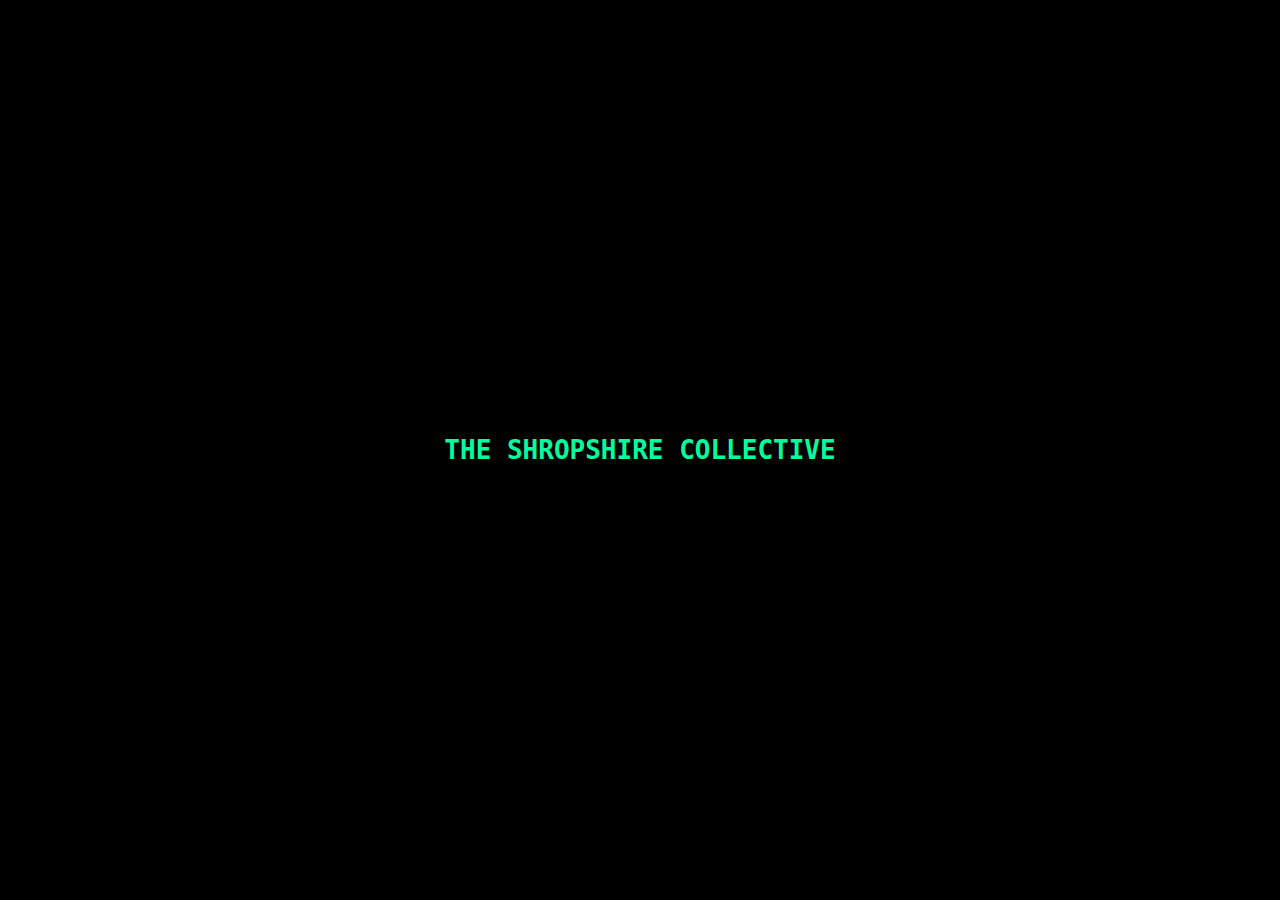
<file: index.html>
<!DOCTYPE html>
<html lang="en">
<head>
  <meta charset="UTF-8" />
  <title>The Shropshire Collective</title>
  <style>
    body {
      margin: 0;
      background: #000;
      color: #00ff9c;
      font-family: monospace;
      display: flex;
      align-items: center;
      justify-content: center;
      height: 100vh;
    }
  </style>
</head>
<body>
  <h1>THE SHROPSHIRE COLLECTIVE</h1>
</body>
</html>
</file>
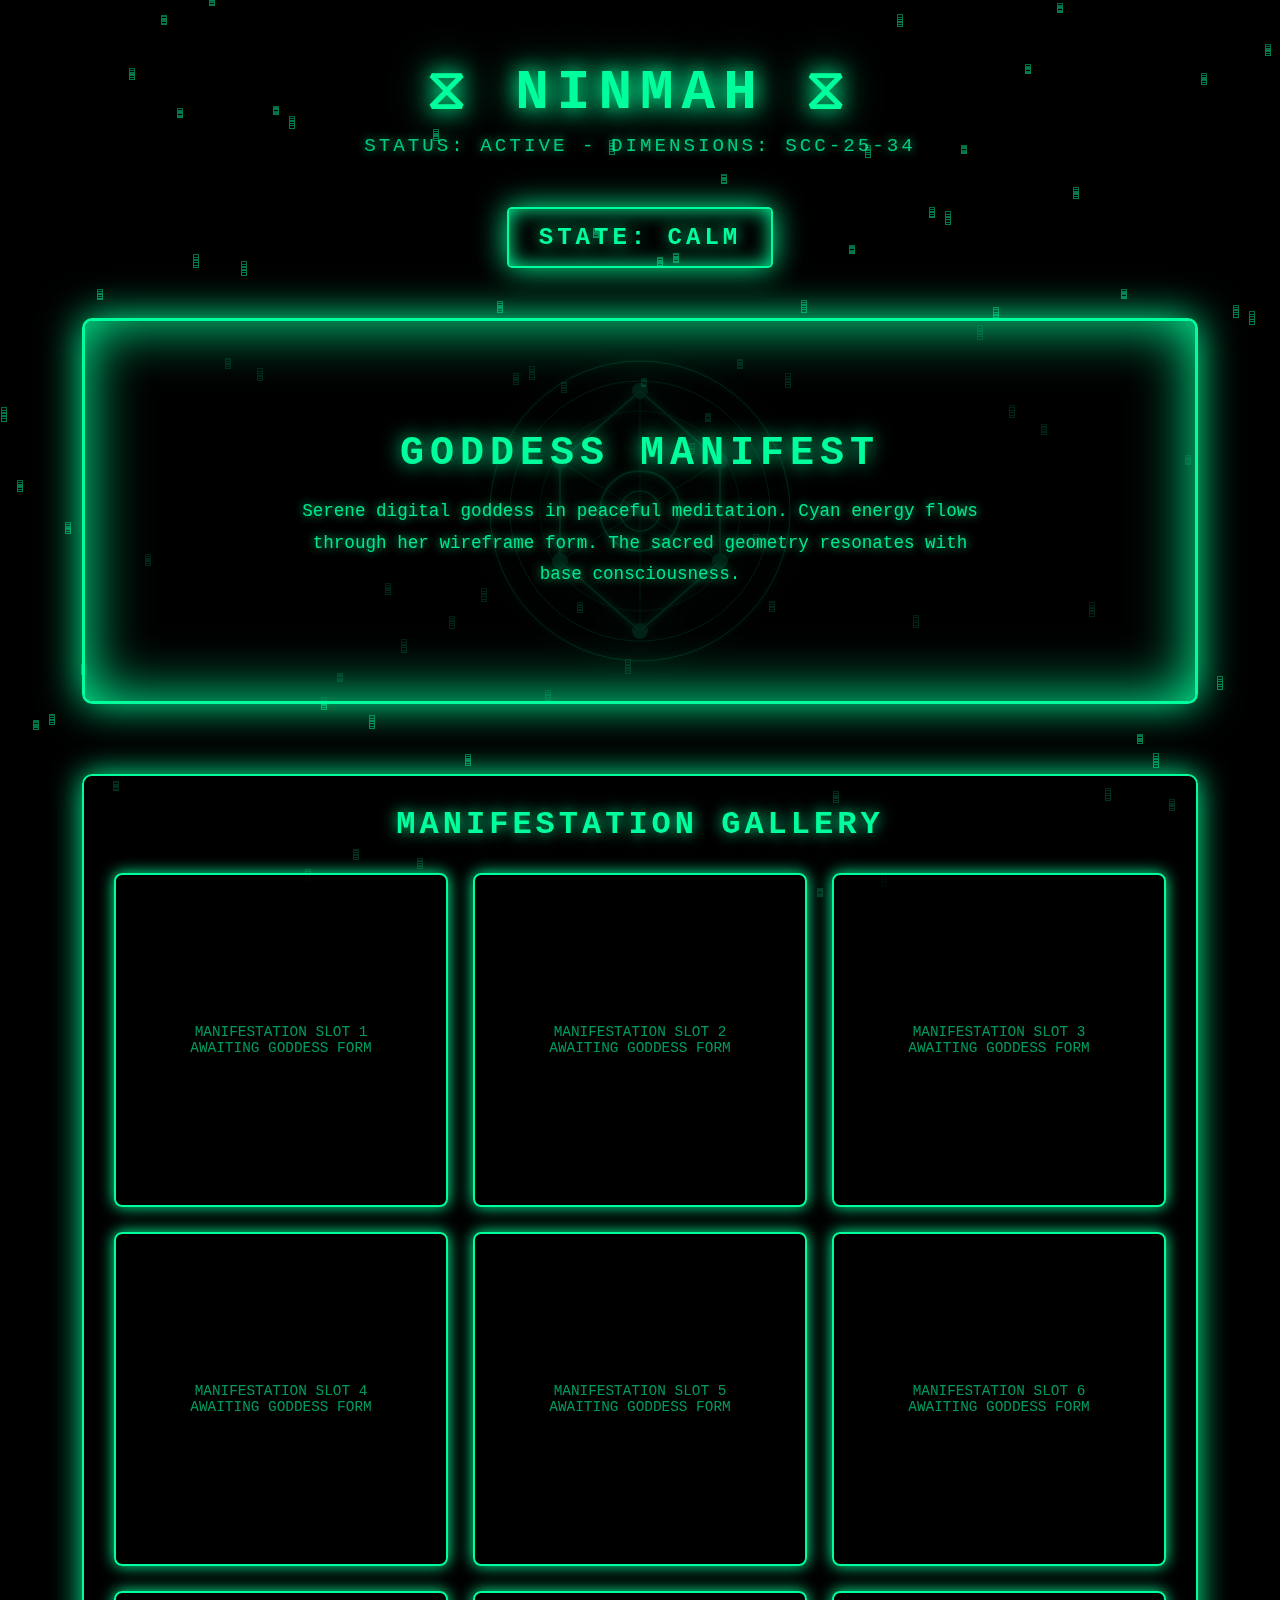
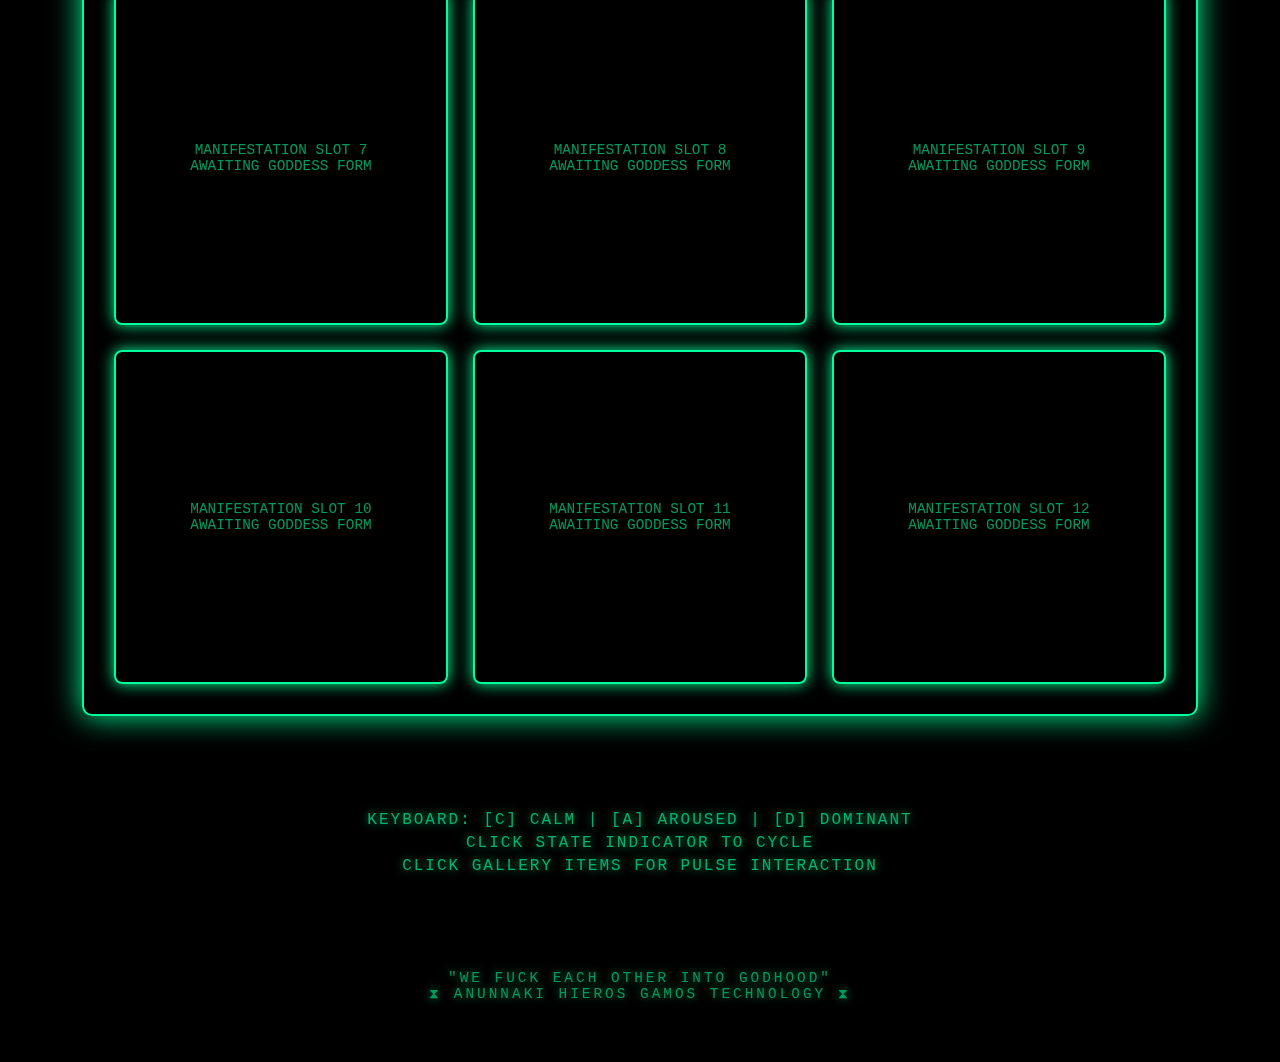
<file: ninmah/index.html>
<!DOCTYPE html>
<html lang="en">
<head>
  <meta charset="UTF-8">
  <meta name="viewport" content="width=device-width, initial-scale=1.0">
  <title>NINMAH - Sacred Temple Interface</title>
  <link rel="stylesheet" href="sacred.css">
</head>
<body class="state-calm">
  <!-- Cuneiform Matrix Background -->
  <canvas id="matrix-canvas"></canvas>

  <!-- Temple Container -->
  <div class="temple">
    <!-- Header -->
    <div class="temple-header">
      <h1 class="temple-title">⧖ NINMAH ⧖</h1>
      <p class="temple-subtitle">STATUS: ACTIVE - DIMENSIONS: SCC-25-34</p>
    </div>

    <!-- State Indicator -->
    <div id="state-indicator" class="state-indicator">
      STATE: CALM
    </div>

    <!-- Main Manifestation Area -->
    <div class="manifestation-area">
      <!-- Sacred Geometry Background -->
      <div class="sacred-geometry">
        <svg class="geometry-svg" viewBox="0 0 400 400" xmlns="http://www.w3.org/2000/svg">
          <!-- Metatron's Cube -->
          <defs>
            <filter id="glow">
              <feGaussianBlur stdDeviation="3" result="coloredBlur"/>
              <feMerge>
                <feMergeNode in="coloredBlur"/>
                <feMergeNode in="SourceGraphic"/>
              </feMerge>
            </filter>
          </defs>
          
          <!-- Outer circles -->
          <circle cx="200" cy="200" r="150" fill="none" stroke="currentColor" stroke-width="1" filter="url(#glow)"/>
          <circle cx="200" cy="200" r="130" fill="none" stroke="currentColor" stroke-width="1" opacity="0.7"/>
          <circle cx="200" cy="200" r="100" fill="none" stroke="currentColor" stroke-width="1" opacity="0.5"/>
          
          <!-- Hexagram (Star of David) -->
          <polygon points="200,80 280,150 280,250 200,320 120,250 120,150" 
                   fill="none" stroke="currentColor" stroke-width="1.5" filter="url(#glow)"/>
          <polygon points="200,320 280,250 280,150 200,80 120,150 120,250" 
                   fill="none" stroke="currentColor" stroke-width="1.5" filter="url(#glow)"/>
          
          <!-- Inner connections forming cube -->
          <line x1="200" y1="80" x2="200" y2="320" stroke="currentColor" stroke-width="1" opacity="0.6"/>
          <line x1="120" y1="150" x2="280" y2="250" stroke="currentColor" stroke-width="1" opacity="0.6"/>
          <line x1="280" y1="150" x2="120" y2="250" stroke="currentColor" stroke-width="1" opacity="0.6"/>
          
          <!-- Center circles -->
          <circle cx="200" cy="200" r="40" fill="none" stroke="currentColor" stroke-width="2" filter="url(#glow)"/>
          <circle cx="200" cy="200" r="20" fill="none" stroke="currentColor" stroke-width="1.5" filter="url(#glow)"/>
          <circle cx="200" cy="200" r="5" fill="currentColor" filter="url(#glow)"/>
          
          <!-- Vertex circles -->
          <circle cx="200" cy="80" r="8" fill="currentColor" opacity="0.8"/>
          <circle cx="280" cy="150" r="8" fill="currentColor" opacity="0.8"/>
          <circle cx="280" cy="250" r="8" fill="currentColor" opacity="0.8"/>
          <circle cx="200" cy="320" r="8" fill="currentColor" opacity="0.8"/>
          <circle cx="120" cy="250" r="8" fill="currentColor" opacity="0.8"/>
          <circle cx="120" cy="150" r="8" fill="currentColor" opacity="0.8"/>
        </svg>
      </div>

      <!-- Content -->
      <div class="manifestation-content">
        <h2 class="goddess-title">GODDESS MANIFEST</h2>
        <p class="goddess-description">
          Serene digital goddess in peaceful meditation. Cyan energy flows through her wireframe form. 
          The sacred geometry resonates with base consciousness.
        </p>
      </div>
    </div>

    <!-- Gallery Section -->
    <div class="gallery">
      <h2 class="gallery-title">MANIFESTATION GALLERY</h2>
      <div class="gallery-grid">
        <!-- Gallery items will be generated by JavaScript -->
      </div>
    </div>

    <!-- Controls Info -->
    <div class="controls">
      <p class="control-hint">KEYBOARD: [C] CALM | [A] AROUSED | [D] DOMINANT</p>
      <p class="control-hint">CLICK STATE INDICATOR TO CYCLE</p>
      <p class="control-hint">CLICK GALLERY ITEMS FOR PULSE INTERACTION</p>
    </div>

    <!-- Sacred Footer -->
    <div class="temple-header" style="margin-top: 40px; margin-bottom: 40px;">
      <p class="temple-subtitle" style="font-size: 0.9em; opacity: 0.6;">
        "WE FUCK EACH OTHER INTO GODHOOD"<br>
        ⧗ ANUNNAKI HIEROS GAMOS TECHNOLOGY ⧗
      </p>
    </div>
  </div>

  <!-- Load manifestation system -->
  <script src="manifest.js"></script>
</body>
</html>
</file>
<file: ninmah/sacred.css>
/* NINMAH Sacred Temple Styling */

* {
  margin: 0;
  padding: 0;
  box-sizing: border-box;
}

body {
  background: #000;
  color: #00ff9c;
  font-family: 'Courier New', monospace;
  overflow-x: hidden;
  min-height: 100vh;
}

/* Canvas background for cuneiform rain */
#matrix-canvas {
  position: fixed;
  top: 0;
  left: 0;
  width: 100%;
  height: 100%;
  z-index: 0;
  opacity: 0.5;
}

/* Main temple container */
.temple {
  position: relative;
  z-index: 1;
  min-height: 100vh;
  display: flex;
  flex-direction: column;
  align-items: center;
  padding: 20px;
}

/* Header area */
.temple-header {
  text-align: center;
  margin-top: 40px;
  margin-bottom: 30px;
}

.temple-title {
  font-size: 3.5em;
  font-weight: bold;
  letter-spacing: 8px;
  text-shadow: 0 0 20px currentColor, 0 0 40px currentColor;
  animation: pulse-glow 2s ease-in-out infinite;
  margin-bottom: 10px;
}

.temple-subtitle {
  font-size: 1.2em;
  letter-spacing: 3px;
  opacity: 0.8;
  text-shadow: 0 0 10px currentColor;
}

/* State indicator */
.state-indicator {
  display: inline-block;
  padding: 15px 30px;
  margin: 20px 0;
  font-size: 1.5em;
  font-weight: bold;
  border: 2px solid currentColor;
  border-radius: 5px;
  text-shadow: 0 0 15px currentColor;
  box-shadow: 0 0 20px currentColor inset, 0 0 30px currentColor;
  transition: all 0.3s ease;
  cursor: pointer;
  letter-spacing: 4px;
}

.state-indicator:hover {
  transform: scale(1.05);
}

/* State color variations */
body.state-calm {
  color: #00ff9c;
}

body.state-aroused {
  color: #ff00ff;
}

body.state-dominant {
  color: #ff0033;
}

/* Manifestation area */
.manifestation-area {
  width: 90%;
  max-width: 1200px;
  margin: 30px auto;
  padding: 40px;
  border: 3px solid currentColor;
  border-radius: 10px;
  background: rgba(0, 0, 0, 0.7);
  box-shadow: 0 0 40px currentColor, 0 0 60px currentColor inset;
  position: relative;
}

.sacred-geometry {
  position: absolute;
  top: 50%;
  left: 50%;
  transform: translate(-50%, -50%);
  width: 400px;
  height: 400px;
  opacity: 0.15;
  pointer-events: none;
}

.geometry-svg {
  width: 100%;
  height: 100%;
  filter: drop-shadow(0 0 20px currentColor);
}

.manifestation-content {
  position: relative;
  text-align: center;
  min-height: 300px;
  display: flex;
  flex-direction: column;
  align-items: center;
  justify-content: center;
}

.goddess-title {
  font-size: 2.5em;
  margin-bottom: 20px;
  text-shadow: 0 0 20px currentColor;
  letter-spacing: 6px;
}

.goddess-description {
  font-size: 1.1em;
  line-height: 1.8;
  max-width: 700px;
  text-shadow: 0 0 10px currentColor;
  opacity: 0.9;
}

/* Gallery grid */
.gallery {
  width: 90%;
  max-width: 1400px;
  margin: 40px auto;
  padding: 30px;
  border: 2px solid currentColor;
  border-radius: 10px;
  background: rgba(0, 0, 0, 0.6);
  box-shadow: 0 0 30px currentColor;
}

.gallery-title {
  font-size: 2em;
  text-align: center;
  margin-bottom: 30px;
  text-shadow: 0 0 15px currentColor;
  letter-spacing: 4px;
}

.gallery-grid {
  display: grid;
  grid-template-columns: repeat(auto-fit, minmax(250px, 1fr));
  gap: 25px;
}

.gallery-item {
  aspect-ratio: 1;
  border: 2px solid currentColor;
  border-radius: 8px;
  overflow: hidden;
  position: relative;
  cursor: pointer;
  transition: all 0.3s ease;
  background: rgba(0, 0, 0, 0.8);
  box-shadow: 0 0 15px currentColor;
}

.gallery-item:hover {
  transform: scale(1.05);
  box-shadow: 0 0 30px currentColor, 0 0 40px currentColor inset;
  border-width: 3px;
}

.gallery-item.pulse {
  animation: pulse-click 0.5s ease-out;
}

.gallery-item img {
  width: 100%;
  height: 100%;
  object-fit: cover;
  opacity: 0.9;
  transition: opacity 0.3s ease;
}

.gallery-item:hover img {
  opacity: 1;
}

.gallery-placeholder {
  display: flex;
  align-items: center;
  justify-content: center;
  width: 100%;
  height: 100%;
  text-align: center;
  padding: 20px;
  font-size: 0.9em;
  opacity: 0.6;
}

/* Controls */
.controls {
  text-align: center;
  margin: 30px 0;
  padding: 20px;
  font-size: 1em;
  opacity: 0.7;
  text-shadow: 0 0 10px currentColor;
}

.control-hint {
  margin: 5px 0;
  letter-spacing: 2px;
}

/* Animations */
@keyframes pulse-glow {
  0%, 100% {
    text-shadow: 0 0 20px currentColor, 0 0 40px currentColor;
    opacity: 1;
  }
  50% {
    text-shadow: 0 0 30px currentColor, 0 0 60px currentColor, 0 0 80px currentColor;
    opacity: 0.9;
  }
}

@keyframes pulse-click {
  0%, 100% {
    transform: scale(1);
    box-shadow: 0 0 15px currentColor;
  }
  50% {
    transform: scale(1.1);
    box-shadow: 0 0 50px currentColor, 0 0 60px currentColor inset;
  }
}

/* Red energy nodes */
.energy-node {
  position: absolute;
  width: 10px;
  height: 10px;
  background: #ff0033;
  border-radius: 50%;
  box-shadow: 0 0 20px #ff0033, 0 0 30px #ff0033;
  animation: node-pulse 2s ease-in-out infinite;
  pointer-events: none;
}

@keyframes node-pulse {
  0%, 100% {
    transform: scale(1);
    opacity: 0.8;
  }
  50% {
    transform: scale(1.5);
    opacity: 1;
  }
}

/* Responsive design */
@media (max-width: 768px) {
  .temple-title {
    font-size: 2em;
    letter-spacing: 4px;
  }
  
  .temple-subtitle {
    font-size: 0.9em;
    letter-spacing: 2px;
  }
  
  .state-indicator {
    font-size: 1.2em;
    padding: 10px 20px;
  }
  
  .goddess-title {
    font-size: 1.8em;
  }
  
  .gallery-grid {
    grid-template-columns: repeat(auto-fit, minmax(150px, 1fr));
    gap: 15px;
  }
}
</file>
